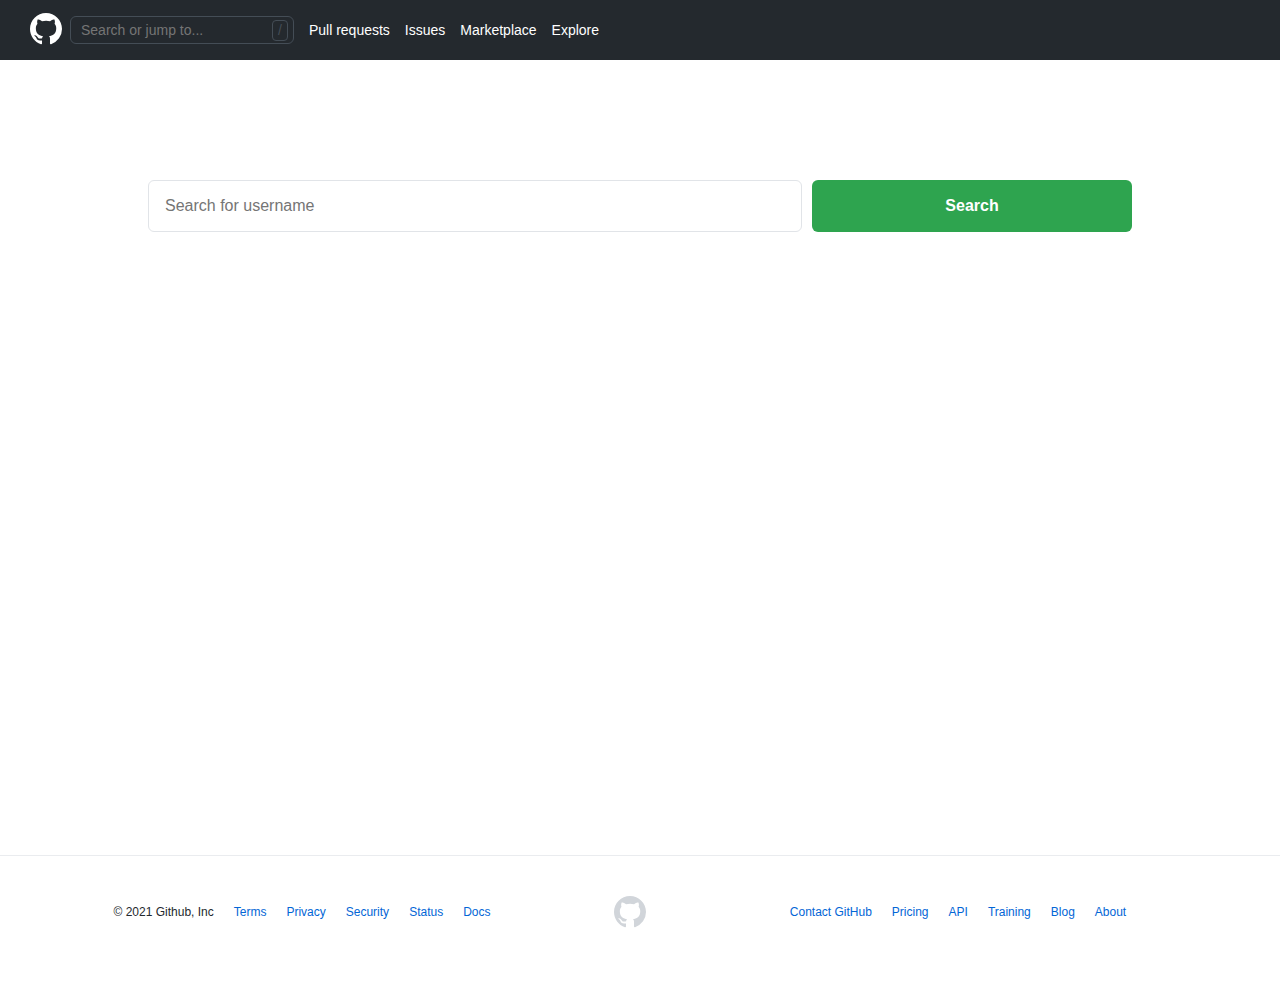
<file: index.html>
<!DOCTYPE html>
<html lang="en">

<head>
  <meta charset="UTF-8">
  <meta http-equiv="X-UA-Compatible" content="IE=edge">
  <meta name="viewport" content="width=device-width, initial-scale=1.0">
  <meta name="description" content="github profile search">
  <link rel="stylesheet" href="style.css">
  <title>GitHub User Search</title>
</head>

<body>
  <div class="site" id="top">
    <header class="site__header px-1">
      <button aria-label="menu" class="site__header__menu site__header__btn site__header__btn--three-bars toggleBtn">
        <svg class="site__header__icon site__header__icon--three-bars" xmlns="http://www.w3.org/2000/svg"
          viewBox="0 0 16 16" width="16" height="16">
          <path fill-rule="evenodd"
            d="M1 2.75A.75.75 0 011.75 2h12.5a.75.75 0 110 1.5H1.75A.75.75 0 011 2.75zm0 5A.75.75 0 011.75 7h12.5a.75.75 0 110 1.5H1.75A.75.75 0 011 7.75zM1.75 12a.75.75 0 100 1.5h12.5a.75.75 0 100-1.5H1.75z">
          </path>
        </svg>
      </button>
      <div class="order-0 site__header__logo mr-1">
        <a href="/" class="site__header__logo__link" title="site logo">
          <svg class="site__header__icon site__header__icon--logo" height="32" viewBox="0 0 16 16" version="1.1"
            width="32" aria-hidden="true">
            <path fill-rule="evenodd"
              d="M8 0C3.58 0 0 3.58 0 8c0 3.54 2.29 6.53 5.47 7.59.4.07.55-.17.55-.38 0-.19-.01-.82-.01-1.49-2.01.37-2.53-.49-2.69-.94-.09-.23-.48-.94-.82-1.13-.28-.15-.68-.52-.01-.53.63-.01 1.08.58 1.23.82.72 1.21 1.87.87 2.33.66.07-.52.28-.87.51-1.07-1.78-.2-3.64-.89-3.64-3.95 0-.87.31-1.59.82-2.15-.08-.2-.36-1.02.08-2.12 0 0 .67-.21 2.2.82.64-.18 1.32-.27 2-.27.68 0 1.36.09 2 .27 1.53-1.04 2.2-.82 2.2-.82.44 1.1.16 1.92.08 2.12.51.56.82 1.27.82 2.15 0 3.07-1.87 3.75-3.65 3.95.29.25.54.73.54 1.48 0 1.07-.01 1.93-.01 2.2 0 .21.15.46.55.38A8.013 8.013 0 0016 8c0-4.42-3.58-8-8-8z">
            </path>
          </svg>
        </a>
      </div>
      <nav class="site__header__nav mr-2">
        <div class="site__header__nav__link">
          <div class="site__header__search">
            <input class="site__header__search__input" type="text" placeholder="Search or jump to..."
              aria-label="Search or jump to...">
            <span class="site__header__search__icon">/</span>
          </div>
        </div>
        <a class="site__header__nav__link" href="#top">Pull<span class="d-none d-md-inline d-lg-none">s</span> <span
            class="d-inline d-md-none d-lg-inline">requests</span></a>
        <a class="site__header__nav__link" href="#top">Issues</a>
        <a class="site__header__nav__link" href="#top">Marketplace</a>
        <a class="site__header__nav__link" href="#top">Explore</a>
      </nav>

    </header>
    <main class="site__main">
      <div class="site__main__wrapper site__main__wrapper--alt">
        <form class="site__form" action="search.html" method="GET">
          <div class="form-control">
            <input class="site__form__input" name="username" aria-label="username" type="text"
              placeholder="Search for username" type="search" required>
            <button class="site__form__btn" type="submit">Search</button>
          </div>
        </form>
      </div>
    </main>
    <footer class="site__footer site__footer--bottom">
      <div class="site__footer__section">
        <span class="site__footer__item">&copy; 2021 Github, Inc</span>
        <a class="site__footer__item site__link " href="#top">Terms</a>
        <a class="site__footer__item site__link " href="#top">Privacy</a>
        <a class="site__footer__item site__link " href="#top">Security</a>
        <a class="site__footer__item site__link " href="#top">Status</a>
        <a class="site__footer__item site__link " href="#top">Docs</a>
      </div>

      <div class="site__footer__section--logo">
        <a class="site__footer__logo-link" title="site logo" href="/"> <svg
            class="site__footer__item site__footer__logo" height="32" viewBox="0 0 16 16" version="1.1" width="32"
            aria-hidden="true">
            <path fill-rule="evenodd"
              d="M8 0C3.58 0 0 3.58 0 8c0 3.54 2.29 6.53 5.47 7.59.4.07.55-.17.55-.38 0-.19-.01-.82-.01-1.49-2.01.37-2.53-.49-2.69-.94-.09-.23-.48-.94-.82-1.13-.28-.15-.68-.52-.01-.53.63-.01 1.08.58 1.23.82.72 1.21 1.87.87 2.33.66.07-.52.28-.87.51-1.07-1.78-.2-3.64-.89-3.64-3.95 0-.87.31-1.59.82-2.15-.08-.2-.36-1.02.08-2.12 0 0 .67-.21 2.2.82.64-.18 1.32-.27 2-.27.68 0 1.36.09 2 .27 1.53-1.04 2.2-.82 2.2-.82.44 1.1.16 1.92.08 2.12.51.56.82 1.27.82 2.15 0 3.07-1.87 3.75-3.65 3.95.29.25.54.73.54 1.48 0 1.07-.01 1.93-.01 2.2 0 .21.15.46.55.38A8.013 8.013 0 0016 8c0-4.42-3.58-8-8-8z">
            </path>
          </svg>
        </a>
      </div>

      <div class="site__footer__section">
        <a class="site__footer__item site__link " href="#top">Contact GitHub</a>
        <a class="site__footer__item site__link " href="#top">Pricing</a>
        <a class="site__footer__item site__link " href="#top">API</a>
        <a class="site__footer__item site__link " href="#top">Training</a>
        <a class="site__footer__item site__link " href="#top">Blog</a>
        <a class="site__footer__item site__link " href="#top">About</a>
      </div>
    </footer>
  </div>

  <script src="script.js"></script>
</body>

</html>
</file>
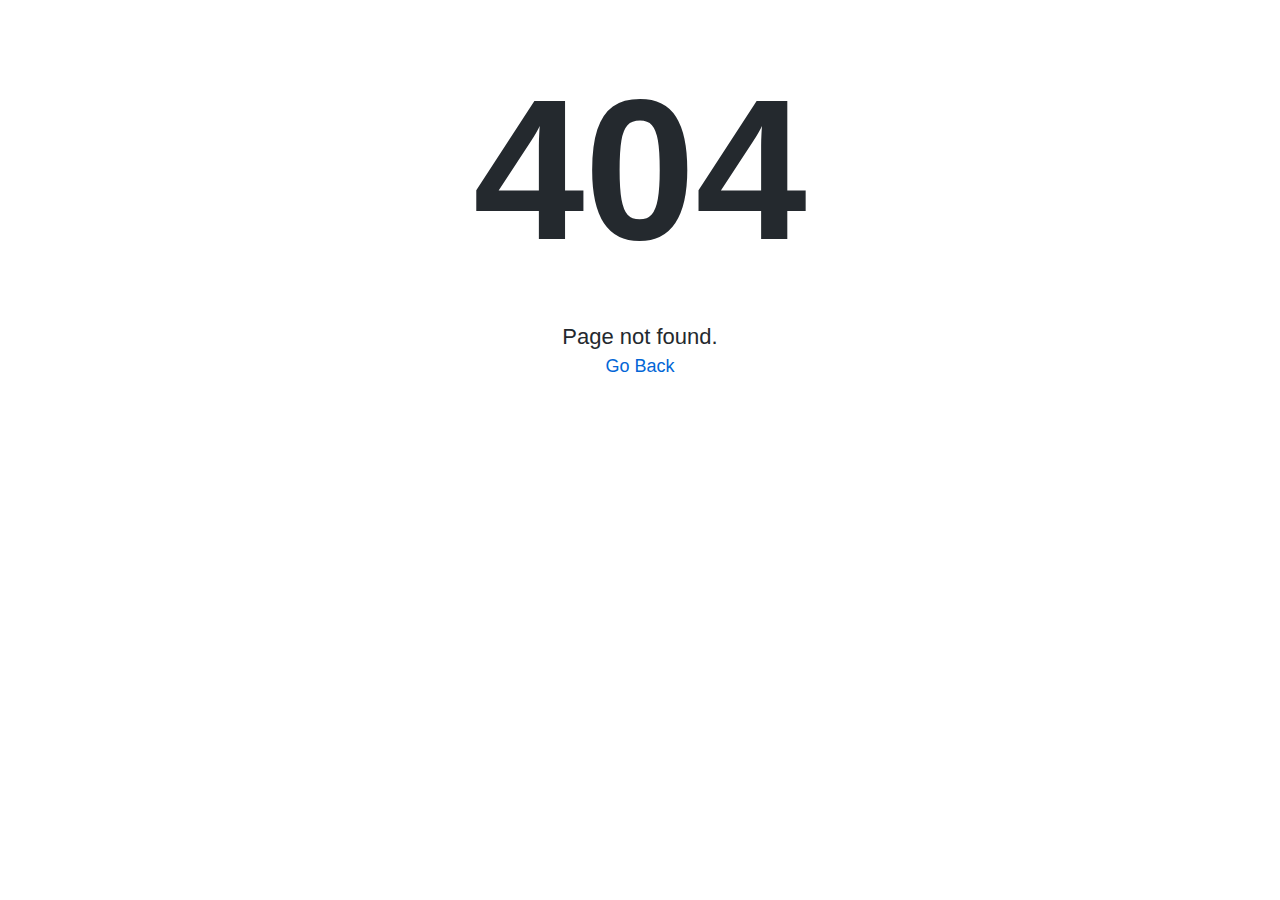
<file: search.html>
<!DOCTYPE html>
<html lang="en">

<head>
  <meta charset="UTF-8">
  <meta http-equiv="X-UA-Compatible" content="IE=edge">
  <meta name="viewport" content="width=device-width, initial-scale=1.0">
  <meta name="description" content="github profile search">
  <link rel="stylesheet" href="style.css">
  <title>Your Repositories</title>
</head>

<body>
  <div class="site" id="top">
    <header class="site__header px-1">
      <button type="button" aria-label="menu"
        class="site__header__menu site__header__btn site__header__btn--three-bars toggleBtn">
        <svg class="site__header__icon site__header__icon--three-bars" xmlns="http://www.w3.org/2000/svg"
          viewBox="0 0 16 16" width="16" height="16">
          <path fill-rule="evenodd"
            d="M1 2.75A.75.75 0 011.75 2h12.5a.75.75 0 110 1.5H1.75A.75.75 0 011 2.75zm0 5A.75.75 0 011.75 7h12.5a.75.75 0 110 1.5H1.75A.75.75 0 011 7.75zM1.75 12a.75.75 0 100 1.5h12.5a.75.75 0 100-1.5H1.75z">
          </path>
        </svg>
      </button>
      <div class="site__header__logo mr-1">
        <a href="/" class="site__header__logo__link" title="site logo">
          <svg class="site__header__icon site__header__icon--logo" height="32" viewBox="0 0 16 16" version="1.1"
            width="32" aria-hidden="true">
            <path fill-rule="evenodd"
              d="M8 0C3.58 0 0 3.58 0 8c0 3.54 2.29 6.53 5.47 7.59.4.07.55-.17.55-.38 0-.19-.01-.82-.01-1.49-2.01.37-2.53-.49-2.69-.94-.09-.23-.48-.94-.82-1.13-.28-.15-.68-.52-.01-.53.63-.01 1.08.58 1.23.82.72 1.21 1.87.87 2.33.66.07-.52.28-.87.51-1.07-1.78-.2-3.64-.89-3.64-3.95 0-.87.31-1.59.82-2.15-.08-.2-.36-1.02.08-2.12 0 0 .67-.21 2.2.82.64-.18 1.32-.27 2-.27.68 0 1.36.09 2 .27 1.53-1.04 2.2-.82 2.2-.82.44 1.1.16 1.92.08 2.12.51.56.82 1.27.82 2.15 0 3.07-1.87 3.75-3.65 3.95.29.25.54.73.54 1.48 0 1.07-.01 1.93-.01 2.2 0 .21.15.46.55.38A8.013 8.013 0 0016 8c0-4.42-3.58-8-8-8z">
            </path>
          </svg>
        </a>
      </div>
      <nav class="site__header__nav mr-2">
        <div class="site__header__nav__link">
          <form action="search.html" method="GET" class="site__header__search">
            <input class="site__header__search__input" type="search" placeholder="Search or jump to..."
              aria-label="username" name="username">
            <span class="site__header__search__icon">/</span>
          </form>
        </div>
        <a class="site__header__nav__link" href="#top">Pull<span class="d-none d-md-inline d-lg-none">s</span> <span
            class="d-inline d-md-none d-lg-inline">requests</span></a>
        <a class="site__header__nav__link" href="#top">Issues</a>
        <a class="site__header__nav__link" href="#top">Marketplace</a>
        <a class="site__header__nav__link" href="#top">Explore</a>
      </nav>
      <div class="site__header__aside mr-2">
        <button type="button" class="site__header__btn notification" aria-label="notification">
          <span class="notification__unread"></span>
          <svg class="site__header__icon" xmlns="http://www.w3.org/2000/svg" viewBox="0 0 16 16" width="16" height="16">
            <path d="M8 16a2 2 0 001.985-1.75c.017-.137-.097-.25-.235-.25h-3.5c-.138 0-.252.113-.235.25A2 2 0 008 16z">
            </path>
            <path fill-rule="evenodd"
              d="M8 1.5A3.5 3.5 0 004.5 5v2.947c0 .346-.102.683-.294.97l-1.703 2.556a.018.018 0 00-.003.01l.001.006c0 .002.002.004.004.006a.017.017 0 00.006.004l.007.001h10.964l.007-.001a.016.016 0 00.006-.004.016.016 0 00.004-.006l.001-.007a.017.017 0 00-.003-.01l-1.703-2.554a1.75 1.75 0 01-.294-.97V5A3.5 3.5 0 008 1.5zM3 5a5 5 0 0110 0v2.947c0 .05.015.098.042.139l1.703 2.555A1.518 1.518 0 0113.482 13H2.518a1.518 1.518 0 01-1.263-2.36l1.703-2.554A.25.25 0 003 7.947V5z">
            </path>
          </svg>
        </button>

        <button type="button" class="site__header__btn d-none d-md-inline" aria-label="new actions">
          <svg class="site__header__icon" xmlns="http://www.w3.org/2000/svg" viewBox="0 0 16 16" width="16" height="16">
            <path fill-rule="evenodd"
              d="M7.75 2a.75.75 0 01.75.75V7h4.25a.75.75 0 110 1.5H8.5v4.25a.75.75 0 11-1.5 0V8.5H2.75a.75.75 0 010-1.5H7V2.75A.75.75 0 017.75 2z">
            </path>
          </svg>

          <svg class="site__header__icon" xmlns="http://www.w3.org/2000/svg" viewBox="0 0 16 16" width="16" height="16">
            <path
              d="M4.427 7.427l3.396 3.396a.25.25 0 00.354 0l3.396-3.396A.25.25 0 0011.396 7H4.604a.25.25 0 00-.177.427z">
            </path>
          </svg>
        </button>

        <button type="button" class="site__header__btn site__header__btn--img d-none d-md-inline">
        </button>
      </div>
    </header>
    <main class="site__main">
      <section class="site__main__user">
        <div class="site__main__user__details">
          <div>
            <h1 class="site__main__user__name"></h1>
            <p class="site__main__user__username"></p>
          </div>
          <div class="site__main__user__status">
            <a href="#top" class="site__main__user__status__link link" title="user status">
              <svg class="site__main__user__status__icon link__icon" xmlns="http://www.w3.org/2000/svg"
                viewBox="0 0 16 16" width="16" height="16">
                <path fill-rule="evenodd"
                  d="M1.5 8a6.5 6.5 0 1113 0 6.5 6.5 0 01-13 0zM8 0a8 8 0 100 16A8 8 0 008 0zM5 8a1 1 0 100-2 1 1 0 000 2zm7-1a1 1 0 11-2 0 1 1 0 012 0zM5.32 9.636a.75.75 0 011.038.175l.007.009c.103.118.22.222.35.31.264.178.683.37 1.285.37.602 0 1.02-.192 1.285-.371.13-.088.247-.192.35-.31l.007-.008a.75.75 0 111.222.87l-.614-.431c.614.43.614.431.613.431v.001l-.001.002-.002.003-.005.007-.014.019a1.984 1.984 0 01-.184.213c-.16.166-.338.316-.53.445-.63.418-1.37.638-2.127.629-.946 0-1.652-.308-2.126-.63a3.32 3.32 0 01-.715-.657l-.014-.02-.005-.006-.002-.003v-.002h-.001l.613-.432-.614.43a.75.75 0 01.183-1.044h.001z">
                </path>
              </svg>

              <span class="site__main__user__status__text">User status</span>
            </a>
          </div>
        </div>
        <div class="site__main__user__title "></div>
        <ul class="site__main__user__card"></ul>
        <div class="site__main__user__social ">
          <a href="#top" class="link">
            <svg class="link__icon" xmlns="http://www.w3.org/2000/svg" viewBox="0 0 16 16" width="16" height="16">
              <path fill-rule="evenodd"
                d="M5.5 3.5a2 2 0 100 4 2 2 0 000-4zM2 5.5a3.5 3.5 0 115.898 2.549 5.507 5.507 0 013.034 4.084.75.75 0 11-1.482.235 4.001 4.001 0 00-7.9 0 .75.75 0 01-1.482-.236A5.507 5.507 0 013.102 8.05 3.49 3.49 0 012 5.5zM11 4a.75.75 0 100 1.5 1.5 1.5 0 01.666 2.844.75.75 0 00-.416.672v.352a.75.75 0 00.574.73c1.2.289 2.162 1.2 2.522 2.372a.75.75 0 101.434-.44 5.01 5.01 0 00-2.56-3.012A3 3 0 0011 4z">
              </path>
            </svg>
            <span class="followers">0</span>
            <span>followers</span>
          </a>·
          <a href="#top" class="link">
            <span class="following">0</span>
            <span>following</span>
          </a>·
          <a href="#top" class="link">
            <svg class="link__icon" xmlns="http://www.w3.org/2000/svg" viewBox="0 0 16 16" width="16" height="16">
              <path fill-rule="evenodd"
                d="M8 .25a.75.75 0 01.673.418l1.882 3.815 4.21.612a.75.75 0 01.416 1.279l-3.046 2.97.719 4.192a.75.75 0 01-1.088.791L8 12.347l-3.766 1.98a.75.75 0 01-1.088-.79l.72-4.194L.818 6.374a.75.75 0 01.416-1.28l4.21-.611L7.327.668A.75.75 0 018 .25zm0 2.445L6.615 5.5a.75.75 0 01-.564.41l-3.097.45 2.24 2.184a.75.75 0 01.216.664l-.528 3.084 2.769-1.456a.75.75 0 01.698 0l2.77 1.456-.53-3.084a.75.75 0 01.216-.664l2.24-2.183-3.096-.45a.75.75 0 01-.564-.41L8 2.694v.001z">
              </path>
            </svg>
            <span class="starred">0</span>
          </a>
        </div>
        <button class="site__main__user__btn main-btn mb-1">Follow</button>
      </section>

      <section class="site__main__header">
        <div class="site__main__wrapper">
          <div class="site__main__sticky-user"></div>
          <nav class="site__main__nav">
            <a href="#top" class="site__main__nav__link">
              <svg class="site__main__nav__icon" xmlns="http://www.w3.org/2000/svg" viewBox="0 0 16 16" width="16"
                height="16">
                <path fill-rule="evenodd"
                  d="M0 1.75A.75.75 0 01.75 1h4.253c1.227 0 2.317.59 3 1.501A3.744 3.744 0 0111.006 1h4.245a.75.75 0 01.75.75v10.5a.75.75 0 01-.75.75h-4.507a2.25 2.25 0 00-1.591.659l-.622.621a.75.75 0 01-1.06 0l-.622-.621A2.25 2.25 0 005.258 13H.75a.75.75 0 01-.75-.75V1.75zm8.755 3a2.25 2.25 0 012.25-2.25H14.5v9h-3.757c-.71 0-1.4.201-1.992.572l.004-7.322zm-1.504 7.324l.004-5.073-.002-2.253A2.25 2.25 0 005.003 2.5H1.5v9h3.757a3.75 3.75 0 011.994.574z">
                </path>
              </svg>
              <span>Overview</span>
            </a>
            <a href="#top" class="site__main__nav__link site__main__nav__link--active">
              <svg class="site__main__nav__icon site__main__nav__icon--active" xmlns="http://www.w3.org/2000/svg"
                viewBox="0 0 16 16" width="16" height="16">
                <path fill-rule="evenodd"
                  d="M2 2.5A2.5 2.5 0 014.5 0h8.75a.75.75 0 01.75.75v12.5a.75.75 0 01-.75.75h-2.5a.75.75 0 110-1.5h1.75v-2h-8a1 1 0 00-.714 1.7.75.75 0 01-1.072 1.05A2.495 2.495 0 012 11.5v-9zm10.5-1V9h-8c-.356 0-.694.074-1 .208V2.5a1 1 0 011-1h8zM5 12.25v3.25a.25.25 0 00.4.2l1.45-1.087a.25.25 0 01.3 0L8.6 15.7a.25.25 0 00.4-.2v-3.25a.25.25 0 00-.25-.25h-3.5a.25.25 0 00-.25.25z">
                </path>
              </svg>
              <span>Repositories</span>
              <span class="counter">66</span>
            </a>
            <a href="#top" class="site__main__nav__link">
              <svg class="site__main__nav__icon" xmlns="http://www.w3.org/2000/svg" viewBox="0 0 16 16" width="16"
                height="16">
                <path fill-rule="evenodd"
                  d="M1.75 0A1.75 1.75 0 000 1.75v12.5C0 15.216.784 16 1.75 16h12.5A1.75 1.75 0 0016 14.25V1.75A1.75 1.75 0 0014.25 0H1.75zM1.5 1.75a.25.25 0 01.25-.25h12.5a.25.25 0 01.25.25v12.5a.25.25 0 01-.25.25H1.75a.25.25 0 01-.25-.25V1.75zM11.75 3a.75.75 0 00-.75.75v7.5a.75.75 0 001.5 0v-7.5a.75.75 0 00-.75-.75zm-8.25.75a.75.75 0 011.5 0v5.5a.75.75 0 01-1.5 0v-5.5zM8 3a.75.75 0 00-.75.75v3.5a.75.75 0 001.5 0v-3.5A.75.75 0 008 3z">
                </path>
              </svg>
              <span>Projects</span>
            </a>
            <a href="#top" class="site__main__nav__link">
              <svg class="site__main__nav__icon" xmlns="http://www.w3.org/2000/svg" viewBox="0 0 16 16" width="16"
                height="16">
                <path fill-rule="evenodd"
                  d="M8.878.392a1.75 1.75 0 00-1.756 0l-5.25 3.045A1.75 1.75 0 001 4.951v6.098c0 .624.332 1.2.872 1.514l5.25 3.045a1.75 1.75 0 001.756 0l5.25-3.045c.54-.313.872-.89.872-1.514V4.951c0-.624-.332-1.2-.872-1.514L8.878.392zM7.875 1.69a.25.25 0 01.25 0l4.63 2.685L8 7.133 3.245 4.375l4.63-2.685zM2.5 5.677v5.372c0 .09.047.171.125.216l4.625 2.683V8.432L2.5 5.677zm6.25 8.271l4.625-2.683a.25.25 0 00.125-.216V5.677L8.75 8.432v5.516z">
                </path>
              </svg>
              <span>Packages</span>
            </a>
          </nav>
        </div>
      </section>


      <section class="site__main__repo">
        <div class="site__main__repo__search">
          <input class="site__main__repo__search__input" type="text" placeholder="Find a repository..."
            aria-label="Find a repository">
          <div class="site__main__repo__search__btn-area">
            <button class="site__main__repo__search__btn-area__item main-btn main-btn--small">Type <svg
                xmlns="http://www.w3.org/2000/svg" viewBox="0 0 16 16" width="16" height="16">
                <path
                  d="M4.427 7.427l3.396 3.396a.25.25 0 00.354 0l3.396-3.396A.25.25 0 0011.396 7H4.604a.25.25 0 00-.177.427z">
                </path>
              </svg>
            </button>
            <button class="site__main__repo__search__btn-area__item main-btn main-btn--small">Language <svg
                xmlns="http://www.w3.org/2000/svg" viewBox="0 0 16 16" width="16" height="16">
                <path
                  d="M4.427 7.427l3.396 3.396a.25.25 0 00.354 0l3.396-3.396A.25.25 0 0011.396 7H4.604a.25.25 0 00-.177.427z">
                </path>
              </svg>
            </button>
            <button class="site__main__repo__search__btn-area__item main-btn main-btn--small">Sort <svg
                xmlns="http://www.w3.org/2000/svg" viewBox="0 0 16 16" width="16" height="16">
                <path
                  d="M4.427 7.427l3.396 3.396a.25.25 0 00.354 0l3.396-3.396A.25.25 0 0011.396 7H4.604a.25.25 0 00-.177.427z">
                </path>
              </svg>
            </button>
          </div>

        </div>
        <div class="site__main__repo__wrapper">
        </div>
      </section>


    </main>
    <footer class="site__footer">
      <div class="site__footer__section">
        <span class="site__footer__item">&copy; 2021 Github, Inc</span>
        <a class="site__footer__item site__link " href="#top">Terms</a>
        <a class="site__footer__item site__link " href="#top">Privacy</a>
        <a class="site__footer__item site__link " href="#top">Security</a>
        <a class="site__footer__item site__link " href="#top">Status</a>
        <a class="site__footer__item site__link " href="#top">Docs</a>
      </div>

      <div class="site__footer__section--logo">
        <a class="site__footer__logo-link" href="/" title="site logo"> <svg
            class="site__footer__item site__footer__logo" height="32" viewBox="0 0 16 16" version="1.1" width="32"
            aria-hidden="true">
            <path fill-rule="evenodd"
              d="M8 0C3.58 0 0 3.58 0 8c0 3.54 2.29 6.53 5.47 7.59.4.07.55-.17.55-.38 0-.19-.01-.82-.01-1.49-2.01.37-2.53-.49-2.69-.94-.09-.23-.48-.94-.82-1.13-.28-.15-.68-.52-.01-.53.63-.01 1.08.58 1.23.82.72 1.21 1.87.87 2.33.66.07-.52.28-.87.51-1.07-1.78-.2-3.64-.89-3.64-3.95 0-.87.31-1.59.82-2.15-.08-.2-.36-1.02.08-2.12 0 0 .67-.21 2.2.82.64-.18 1.32-.27 2-.27.68 0 1.36.09 2 .27 1.53-1.04 2.2-.82 2.2-.82.44 1.1.16 1.92.08 2.12.51.56.82 1.27.82 2.15 0 3.07-1.87 3.75-3.65 3.95.29.25.54.73.54 1.48 0 1.07-.01 1.93-.01 2.2 0 .21.15.46.55.38A8.013 8.013 0 0016 8c0-4.42-3.58-8-8-8z">
            </path>
          </svg>
        </a>
      </div>

      <div class="site__footer__section">
        <a class="site__footer__item site__link " href="#top">Contact GitHub</a>
        <a class="site__footer__item site__link " href="#top">Pricing</a>
        <a class="site__footer__item site__link " href="#top">API</a>
        <a class="site__footer__item site__link " href="#top">Training</a>
        <a class="site__footer__item site__link " href="#top">Blog</a>
        <a class="site__footer__item site__link " href="#top">About</a>
      </div>
    </footer>
  </div>

  <script src="script.js" defer="defer"></script>
</body>

</html>
</file>
<file: style.css>
/* Global Styles */
*,
*::before,
*::after {
  margin: 0;
  padding: 0;
  box-sizing: border-box;
}

:root {
  --color-primary: #24292e;
  --color-secondary: #586069;
  --color-white: #fff;
  --color-gray: #ccc;
  --color-bg: var(--color-white);
  --border-color: #eaecef;
  --color-blue: #0366d6;
  --divider: 1px solid var(--border-color);
  --header-bg: var(--color-primary);
  --header-text: var(--color-secondary);
  --fade-white: hsla(0, 0%, 100%, 0.15);
  --link-color: var(--color-blue);
  --counter-background-color: #eee;
  --link-stroke: #6a737d;
  --main-btn-text-color: #24292e;
  --main-btn-bg-color: #fafbfc;
  --main-btn-border-color: rgba(27, 31, 35, 0.15);
  --main-btn-border: 1px solid var(--main-btn-border-color);
  --main-btn-box-shadow: 0 1px 0 rgba(27, 31, 35, 0.04),
    inset 0 1px 0 hsla(0, 0%, 100%, 0.25);
  --main-btn-bg-hover-color: #f3f4f6;
  --main-btn-border-hover-color: var(--main-btn-border-color);
  --site-header-search-color: #444d56;
  --site-header-search-border: 1px solid var(--site-header-search-color);
  --site-header-nav-bg-color: #24292e;
  --site-repo-search-border-color: var(--color-blue);
  --site-repo-search-box-shadow: 0 0 0 3px rgba(3, 102, 214, 0.3);
  --site-repo-search-border-input-color: #e1e4e8;
  --site-footer-logo-color: #d1d5da;
  --site-footer-logo-hover-color: #6a737d;
}
html {
  font-size: 62.5%;
  scroll-behavior: smooth;
}
body {
  font-family: -apple-system, BlinkMacSystemFont, Segoe UI, Helvetica, Arial,
    sans-serif, Apple Color Emoji, Segoe UI Emoji;
  font-size: 1.4rem;
  line-height: 1.5;
  color: var(--color-primary);
  background-color: var(--color-bg);
}
a {
  text-decoration: none;
}

/* Utilities */
.order-0 {
  order: -1 !important;
}
.mr-1 {
  margin-right: 0.8rem;
}
.mr-2 {
  margin-right: 1.6rem;
}
.mt-1 {
  margin-top: 0.8rem;
}
.mb-1 {
  margin-bottom: 0.8rem;
}

.d-block {
  display: block;
}
.d-none {
  display: none;
}
.d-inline {
  display: inline;
}
.centered {
  position: fixed;
  top: 50%;
  left: 50%;
  transform: translate(-50%, -50%);
}

/* Components */
.user-avatar {
  border-radius: 50%;
  height: auto;
}
.user-avatar--small {
  width: 1.8rem;
  height: 1.8rem;
}
.user-avatar--big {
  max-width: 5.6rem;
  width: 100%;
  height: auto;
}
.notification {
  position: relative;
}

.notification__unread {
  width: 1rem;
  height: 1rem;
  border-radius: 50%;
  background-image: linear-gradient(#54a3ff, #006eed);
  position: absolute;
  top: -6px;
  left: 6px;
  z-index: 3;
}
.counter {
  font-size: 1.2rem;
  font-weight: 500;
  line-height: 1.8rem;
  padding: 0 6px;
  color: var(--color-primary);
  background-color: var(--counter-background-color);
  margin-left: 6px;
  border: 1px solid transparent;
  border-radius: 2rem;
}

.form-control {
  width: 100%;
  display: flex;
  flex-direction: column;
  justify-content: center;
  padding: 2rem;
}

.link {
  color: var(--color-secondary);
}
.link__icon {
  width: 1.6rem;
  height: 1.6rem;
  margin-right: 5px;
  text-align: center;
  vertical-align: text-bottom;
}
.link__icon--twitter {
  fill: var(--color-secondary);
}

.link:hover {
  color: var(--link-color);
}
.link:hover .link__icon {
  stroke: var(--link-color);
}

.site-icon {
  fill: var(--color-white);
  width: 1.6rem;
  height: 1.6rem;
}

.main-btn {
  display: flex;
  justify-content: center;
  align-items: center;
  width: 100%;
  text-align: center;
  color: var(--main-btn-text-color);
  background-color: var(--main-btn-bg-color);
  border: var(--main-btn-border);
  box-shadow: var(--main-btn-box-shadow);
  transition: 0.2s all cubic-bezier(0.3, 0, 0.5, 1);
  padding: 0.5rem 1.6rem;
  font-size: 1.4rem;
  font-weight: 500;
  line-height: 2rem;
  cursor: pointer;
  user-select: none;
  border-radius: 6px;
}
.main-btn--small {
  max-width: max-content;
  height: max-content;
}
.main-btn__icon {
  margin-right: 5px;
}

.main-btn:hover {
  background-color: var(--main-btn-bg-hover-color);
  border-color: var(--main-btn-border-hover-color);
  border-radius: 6px;
}

.repo-indicator {
  width: 1.2rem;
  height: 1.2rem;
  border-radius: 50%;
  display: inline-block;
  vertical-align: middle;
  margin-right: 4px;
}

/* Layout */

.site {
  position: relative;
  min-height: 100vh;
}

.site__header {
  display: flex;
  flex-wrap: wrap;
  padding: 1rem 2rem;
  font-size: 1.4rem;
  line-height: 1.5rem;
  background-color: var(--header-bg);
  color: var(--header-text);
  justify-content: space-between;
  align-items: center;
  width: 100%;
}
.site__header__menu {
  order: 1;
}
.site__header__logo {
  order: 2;
}
.site__header__aside {
  order: 3;
}

.site__header__icon {
  fill: var(--color-white);
  width: 1.6rem;
  height: 1.6rem;
}
.site__header__btn:hover .site__header__icon,
.site__header__icon--logo:hover {
  fill: var(--header-text);
}
.site__header__icon--logo {
  width: 2.8rem;
  height: 2.8rem;
}
.site__header__icon--create-new {
  fill: var(--color-secondary);
}
.site__header__icon--three-bars {
  width: 2.4rem;
  height: 2.4rem;
  display: block;
}

.site__header__search {
  background: transparent;
  border: var(--site-header-search-border);
  display: flex;
  align-items: center;
  border-radius: 6px;
  height: fit-content;
  transition: width 0.5s;
}
.site__header__search:focus-within {
  background-color: var(--color-white);
  border: 0;
}
.site__header__search:focus-within .site__header__search__icon {
  display: none;
}
.site__header__search__input {
  background: none;
  font-size: 1.4rem;
  padding: 0.5rem 1rem;
  border: 0;
  outline: none;
  color: var(--color-primary);
  flex: 2;
  transition: width 1s ease-in-out;
}
.site__header__search__icon {
  border: var(--site-header-search-border);
  background: none;
  border-radius: 4px;
  padding: 0.2rem 0.5rem;
  text-align: center;
  vertical-align: middle;
  margin-right: 0.5rem;
  color: var(--site-header-search-color);
}
.site__header__btn {
  background: none;
  border: 0;
  cursor: pointer;
  margin-right: 5px;
  outline: none;
}
.site__header__btn--three-bars {
  display: block;
}

.site__header__nav {
  display: none;
  flex-direction: column;
  order: 4;
  width: 100%;
  background-color: var(--site-header-nav-bg-color);
  padding: 1rem 0;
}
.site__header__nav--active {
  display: flex;
}
.site__header__nav__link {
  display: block;
  color: var(--color-white);
  font-weight: 500;
  margin-right: 1.5rem;
  transition: all 0.1s ease-out;
  width: 100%;
  padding: 1rem 0;
  border-bottom: 1px solid var(--fade-white);
}

.site__header__nav__link:hover {
  color: var(--color-secondary);
}

.site__main {
  width: 100%;
  display: flex;
  justify-content: center;
  flex-wrap: wrap;
}
.site__main__user,
.site__main__repo {
  flex: 1;
}

.site__main__wrapper {
  max-width: 128rem;
  width: 100%;
  margin: 0 auto;
}
.site__main__wrapper--alt {
  min-height: 85vh;
}

.site__main__header {
  border-bottom: var(--divider);
  width: 100%;
  overflow: hidden;
  display: flex;
  justify-content: center;
}
.site__main__sticky-user {
  flex: 1;
}
.site__main__nav {
  width: auto;
  display: flex;
  overflow-x: scroll;
  flex: 2;
}
.site__main__nav__link {
  display: flex;
  align-items: center;
  color: var(--color-primary);
  border: 0;
  outline: 1px dotted transparent;
  outline-offset: -1px;
  padding: 8px 16px;
  font-size: 1.4rem;
  text-align: center;
  line-height: 3rem;
  width: max-content;
}
.site__main__nav__link:hover {
  border-bottom: 2px solid var(--color-gray);
}
.site__main__nav__icon {
  fill: var(--color-gray);
  margin-right: 5px;
  display: none;
}
.site__main__nav__link--active,
.site__main__nav__link--active:hover {
  border-bottom: 2px solid #f9826c;
  font-weight: 600;
}

.site__main__nav__icon--active {
  fill: var(--color-primary);
}

.site__main__user {
  width: 100%;
  padding: 2rem;
  display: flex;
  flex-direction: column;
}
.site__main__user__details {
  width: 100%;
  display: flex;
  flex-wrap: wrap;
  align-items: center;
  position: relative;
}
.site__main__user__image {
  margin-right: 1.6rem;
}
.site__main__user__name {
  font-size: 2.6rem;
  line-height: 1.2;
  font-weight: 600;
}
.site__main__user__username {
  font-size: 2rem;
  font-weight: 300;
  line-height: 1.6;
  color: var(--color-secondary);
}
.site__main__user__status {
  border: 1px solid var(--border-color);
  border-radius: 8px;
  padding: 5px;
  width: 100%;
  margin: 1rem 0;
}
.site__main__user__status__icon {
  margin-right: 1rem;
}
.site__main__user__status__text {
  color: var(--color-secondary);
  font-size: 1.4rem;
}
.site__main__user__social {
  margin: 1rem 0;
}
.site__main__user__card {
  list-style: none;
  margin-bottom: 1rem;
}
.site__main__user__card__item {
  margin-bottom: 5px;
  width: 100%;
  overflow: hidden;
  text-overflow: ellipsis;
  white-space: nowrap;
}
.site__main__user__card__link {
  color: var(--color-primary);
}

.site__main__user__card__link:hover {
  color: var(--link-color);
  text-decoration: underline;
}
.site__main__user__title {
  font-size: 1.6rem;
}

.site__main__repo__search {
  display: flex;
  flex-direction: column;
  margin: 1rem;
  padding: 1rem 1rem 2rem;
  border-bottom: var(--divider);
}
.site__main__repo__search__input {
  width: 100%;
  padding: 0.5rem 1.6rem;
  font-size: 1.4rem;
  color: var(--color-primary);
  border-radius: 0.6rem;
  border: 1px solid var(--site-repo-search-border-input-color);
  outline: none;
  line-height: 20px;
}
.site__main__repo__search__input:focus {
  outline: none;
  border-color: var(--color-blue);
  box-shadow: 0 0 0 3px rgba(3, 102, 214, 0.3);
}
.site__main__repo__search__btn-area {
  display: flex;
  align-items: center;
  padding: 1rem 0;
}
.site__main__repo__search__btn-area__item {
  margin-right: 5px;
}

.site__main__repo__wrapper {
  padding: 0 2rem;
}
.site__main__repo__item {
  display: flex;
  justify-content: space-between;
  padding: 2rem 0;
}
.site__main__repo__item:not(:last-child) {
  border-bottom: var(--divider);
}
.site__main__repo__item__title {
  font-size: 2rem;
  font-weight: 600;
}
.site__main__repo__item__description {
  margin: 1rem 0;
}
.site__main__repo__item__footer {
  font-size: 1.3rem;
}

.site__footer {
  padding: 4rem 1rem;
  max-width: 128rem;
  width: 100%;
  margin: 3rem auto;
  display: flex;
  flex-direction: column;
  justify-content: center;
  align-items: center;
  border-top: var(--divider);
}

.site__link {
  color: var(--color-blue);
}
.site__link:hover {
  text-decoration: underline;
}

.site__footer__item {
  font-size: 1.2rem;
  margin-right: 2rem;
  display: block;
}
.site__footer__section {
  width: 100%;
  display: flex;
  justify-content: center;
  align-items: center;
  flex-wrap: wrap;
}
.site__footer__section--logo {
  display: none;
}
.site__footer__logo-link .site__footer__logo {
  fill: var(--site-footer-logo-color);
}
.site__footer__logo-link:hover .site__footer__logo {
  fill: var(--site-footer-logo-hover-color);
}

/* Search Form Styles */
.site__form {
  max-width: 102.4rem;
  margin: 10rem auto 20rem;
}

.site__form__input {
  font-size: 1.6rem;
  padding: 1.6rem;
  margin: 1rem 0;
  border-radius: 6px;
  outline: none;
  border: 1px solid var(--site-repo-search-border-input-color);
}
.site__form__input:focus {
  outline: none;
  border-color: var(--color-blue);
  box-shadow: 0 0 0 3px rgba(3, 102, 214, 0.3);
}
.site__form__btn {
  display: block;
  cursor: pointer;
  outline: none;
  background-color: #2ea44f;
  color: var(--color-white);
  padding: 1.4rem 1.6rem;
  user-select: none;
  border: 0;
  border-radius: 6px;
  font-weight: 600;
  font-size: 1.6rem;
  width: 100%;
}

.site__error {
  max-width: 102.4rem;
  margin: 0 auto;
  padding: 2rem;
}
.site__error__title {
  font-size: clamp(8rem, 64vw - 20rem, 20rem);
  color: var(--color-primary);
  text-align: center;
}
.site__error__description {
  font-size: 2.2rem;
  text-align: center;
}
.site__error__link {
  font-size: 1.8rem;
  text-align: center;
  display: block;
}

/* Responsive Styles */
@media (min-width: 48rem) {
  .site__form__input {
    margin: 0;
    margin-right: 1rem;
    flex: 2;
  }
  .site__form__btn {
    max-width: 32rem;
  }
  .d-md-block {
    display: block;
  }
  .d-md-none {
    display: none;
  }
  .d-md-inline {
    display: inline;
  }
  .user-avatar--big {
    max-width: 18rem;
  }
  .form-control {
    flex-direction: row;
  }
  .site__header {
    justify-content: flex-start;
    padding: 0 3rem;
  }
  .site__header__nav {
    display: flex;
    position: relative;
    order: 3;
    flex-direction: row;
    justify-content: flex-start;
    align-items: center;
    width: auto;
    padding: 0;
  }
  .site__header__nav__link {
    padding: 1.6rem 0;
    border-bottom: 0;
    width: auto;
  }
  .site__header__search__input {
    min-width: auto;
  }
  .site__header__icon--logo {
    height: 3.2rem;
    width: 3.2rem;
  }
  .site__header__btn--three-bars {
    display: none;
  }
  .site__header__aside {
    order: 4;
    margin-left: auto;
  }
  .site__main__header {
    width: 100%;
    order: -1;
    margin-top: 4rem;
  }
  .site__main__user {
    flex: 1;
    max-width: 20.4rem;
  }
  .site__main__repo {
    flex: 1;
    max-width: 89.6rem;
  }

  .site__main__user__wrapper {
    width: 100%;
  }

  .site__main__nav__icon {
    display: inline;
  }

  .site__main__nav {
    width: 45%;
    margin: 0 auto;
    overflow: hidden;
  }
  .site__main__user__details {
    flex-direction: column;
    align-items: flex-start;
    order: 1;
  }
  .site__main__user__btn {
    order: 2;
  }
  .site__main__user__title {
    order: 3;
  }
  .site__main__user__social {
    order: 4;
  }
  .site__main__user__card {
    order: 5;
  }
  .site__main__user__image {
    margin-top: -6rem;
  }
  .site__main__user__status {
    position: absolute;
    left: 90%;
    z-index: 2;
    background-color: var(--color-white);
    text-align: center;
    border-radius: 2.8rem;
    padding: 5px 8px;
    width: fit-content;
  }
  .site__main__user__status__icon {
    margin-right: 1px;
  }
  .site__main__user__status__text {
    display: none;
  }
  .site__main__user__status__link {
    transition: width 0.2s ease-in-out;
  }
  .site__main__user__status__link:hover .site__main__user__status__text {
    display: inline;
    color: var(--link-color);
  }
  .site__main__user__wrapper {
    width: 25%;
    margin-left: auto;
  }
}

@media (min-width: 76rem) {
  .d-lg-block {
    display: block !important;
  }
  .d-lg-none {
    display: none !important;
  }
  .d-lg-inline {
    display: inline !important;
  }
  .user-avatar--big {
    max-width: 26rem;
  }
  .site__header__search:focus-within {
    width: 48rem;
  }

  .site__main__user {
    flex: 1;
    max-width: 32rem;
  }
  .site__main__user__status {
    left: 75%;
    bottom: 8rem;
  }
  .site__main__repo__search {
    flex-direction: row;
  }
  .site__main__repo__search__input {
    margin: 1rem 1rem 1rem 0;
  }
  .site__footer {
    flex-direction: row;
    justify-content: space-between;
  }
  .site__footer__section--logo {
    display: block;
  }
}
</file>
